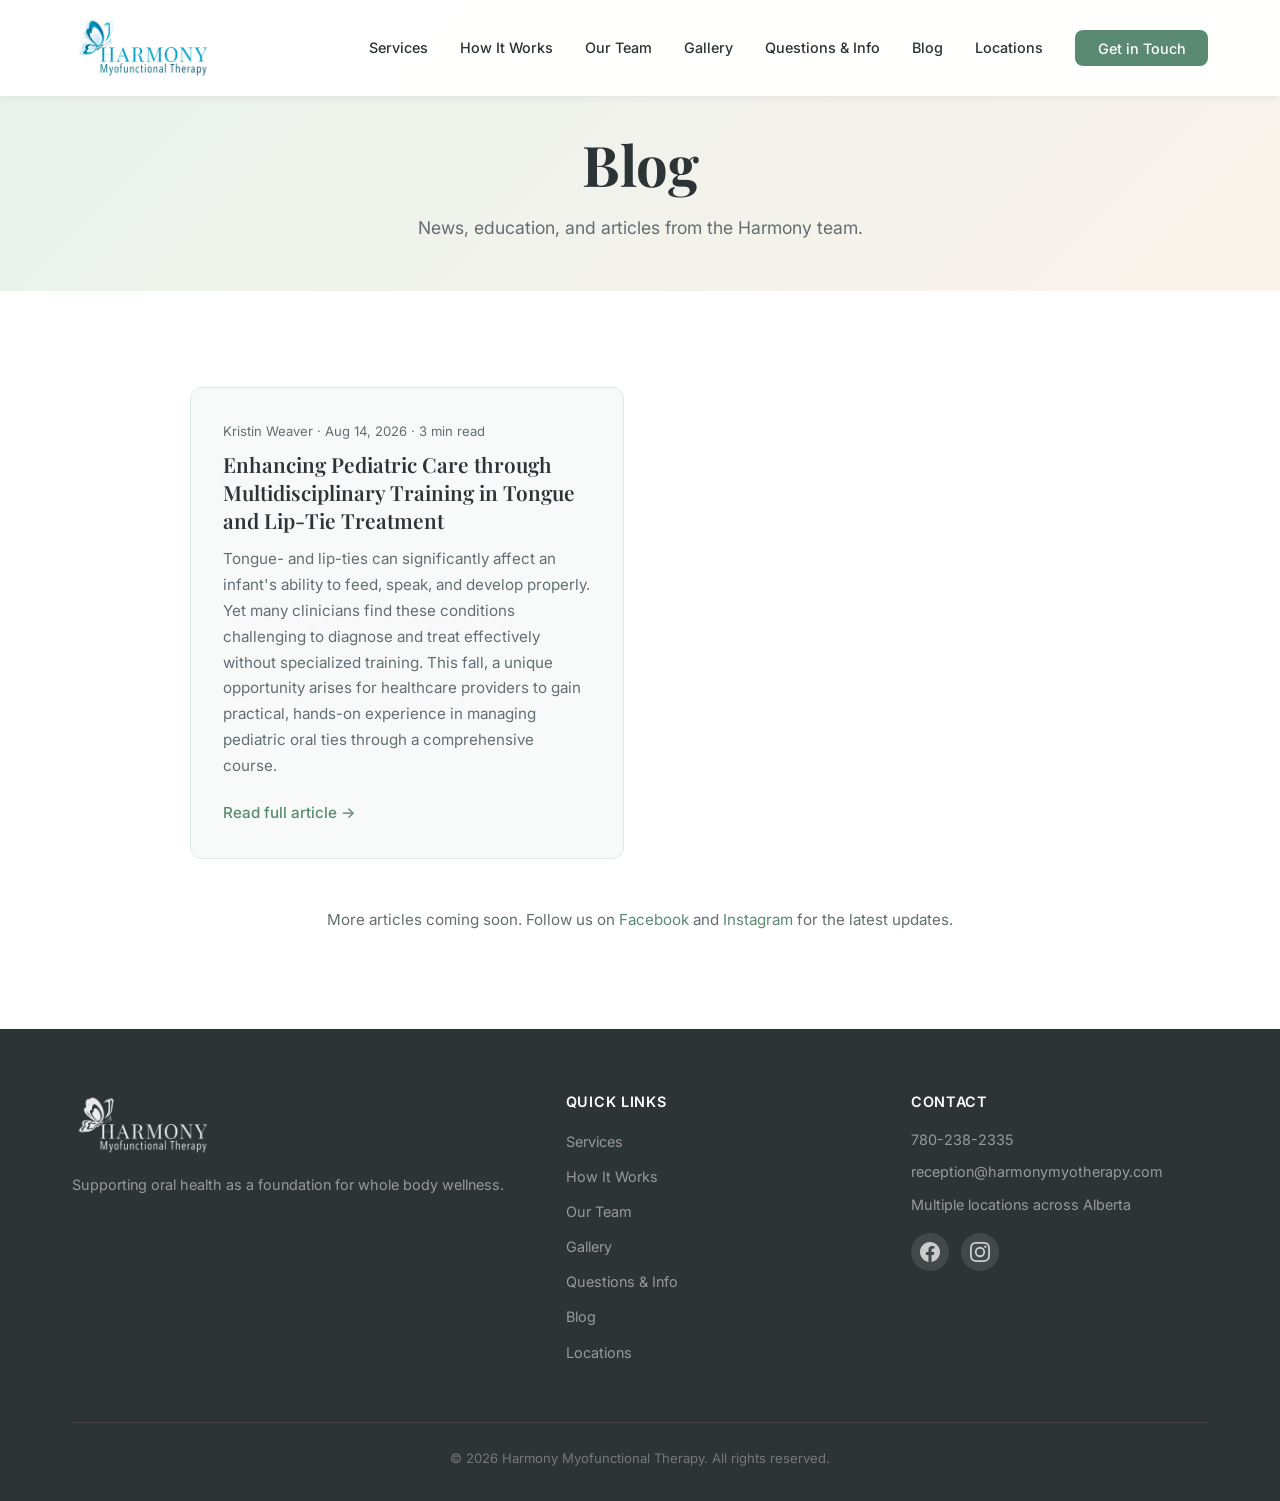
<file: blog.html>
<!DOCTYPE html>
<html lang="en">
<!-- Built by Koinos | linkedin.com/in/chana | 2026 -->
<head>
    <meta charset="UTF-8">
    <meta name="viewport" content="width=device-width, initial-scale=1.0">
    <meta name="description" content="News, articles, and education from Harmony Myofunctional Therapy.">
    <title>Blog | Harmony Myofunctional Therapy</title>
    <link rel="icon" type="image/x-icon" href="favicon.ico">
    <link rel="apple-touch-icon" href="apple-touch-icon.png">
    <link rel="preconnect" href="https://fonts.googleapis.com">
    <link rel="preconnect" href="https://fonts.gstatic.com" crossorigin>
    <link href="https://fonts.googleapis.com/css2?family=Playfair+Display:wght@400;600;700&family=Inter:wght@300;400;500;600&display=swap" rel="stylesheet">
    <link rel="stylesheet" href="styles.css">
</head>
<body>
    <!-- Navigation -->
    <header class="site-header scrolled" id="top">
        <nav class="nav-container">
            <a href="index.html" class="logo">
                <img src="images/logo-full.png" alt="Harmony Myofunctional Therapy" class="logo-img">
            </a>
            <button class="nav-toggle" aria-label="Toggle navigation" aria-expanded="false">
                <span></span>
                <span></span>
                <span></span>
            </button>
            <ul class="nav-links">
                <li><a href="index.html#services">Services</a></li>
                <li><a href="index.html#how-it-works">How It Works</a></li>
                <li><a href="index.html#team">Our Team</a></li>
                <li><a href="index.html#gallery">Gallery</a></li>
                <li><a href="questions-and-info.html">Questions &amp; Info</a></li>
                <li><a href="blog.html">Blog</a></li>
                <li><a href="index.html#locations">Locations</a></li>
                <li><a href="index.html#contact" class="nav-cta">Get in Touch</a></li>
            </ul>
        </nav>
    </header>

    <!-- Page header -->
    <section class="page-hero">
        <div class="container">
            <h1>Blog</h1>
            <p>News, education, and articles from the Harmony team.</p>
        </div>
    </section>

    <!-- Blog posts -->
    <section class="blog">
        <div class="container">
            <div class="blog-grid">
                <!--
                  TO ADD A NEW POST: copy one .blog-card block below and update the title,
                  date, excerpt, and link. If posts get numerous, this can be moved to a
                  simple data-driven setup later.
                -->
                <article class="blog-card">
                    <div class="blog-card-body">
                        <p class="blog-meta">Kristin Weaver &middot; Aug 14, 2026 &middot; 3 min read</p>
                        <h2>Enhancing Pediatric Care through Multidisciplinary Training in Tongue and Lip-Tie Treatment</h2>
                        <p class="blog-excerpt">Tongue- and lip-ties can significantly affect an infant's ability to feed, speak, and develop properly. Yet many clinicians find these conditions challenging to diagnose and treat effectively without specialized training. This fall, a unique opportunity arises for healthcare providers to gain practical, hands-on experience in managing pediatric oral ties through a comprehensive course.</p>
                        <a href="https://www.harmonymyotherapy.com/post/enhancing-pediatric-care-through-multidisciplinary-training-in-tongue-and-lip-tie-treatment" target="_blank" rel="noopener" class="blog-readmore">Read full article &rarr;</a>
                    </div>
                </article>
            </div>

            <p class="blog-note">More articles coming soon. Follow us on
                <a href="https://www.facebook.com/profile.php?id=100057608253457" target="_blank" rel="noopener">Facebook</a> and
                <a href="https://www.instagram.com/harmonymyotherapy/" target="_blank" rel="noopener">Instagram</a>
                for the latest updates.</p>
        </div>
    </section>

    <!-- Footer -->
    <footer class="site-footer">
        <div class="container">
            <div class="footer-content">
                <div class="footer-brand">
                    <img src="images/logo-full.png" alt="Harmony Myofunctional Therapy" class="footer-logo">
                    <p class="footer-tagline">Supporting oral health as a foundation for whole body wellness.</p>
                </div>
                <div class="footer-links">
                    <h4>Quick Links</h4>
                    <ul>
                        <li><a href="index.html#services">Services</a></li>
                        <li><a href="index.html#how-it-works">How It Works</a></li>
                        <li><a href="index.html#team">Our Team</a></li>
                        <li><a href="index.html#gallery">Gallery</a></li>
                        <li><a href="questions-and-info.html">Questions &amp; Info</a></li>
                        <li><a href="blog.html">Blog</a></li>
                        <li><a href="index.html#locations">Locations</a></li>
                    </ul>
                </div>
                <div class="footer-contact">
                    <h4>Contact</h4>
                    <p><a href="tel:+17802382335">780-238-2335</a></p>
                    <p><a href="mailto:reception@harmonymyotherapy.com">reception@harmonymyotherapy.com</a></p>
                    <p>Multiple locations across Alberta</p>
                    <div class="social-links">
                        <a href="https://www.facebook.com/profile.php?id=100057608253457" target="_blank" rel="noopener noreferrer" aria-label="Facebook">
                            <svg viewBox="0 0 24 24" width="20" height="20" fill="currentColor"><path d="M24 12.073c0-6.627-5.373-12-12-12s-12 5.373-12 12c0 5.99 4.388 10.954 10.125 11.854v-8.385H7.078v-3.47h3.047V9.43c0-3.007 1.792-4.669 4.533-4.669 1.312 0 2.686.235 2.686.235v2.953H15.83c-1.491 0-1.956.925-1.956 1.874v2.25h3.328l-.532 3.47h-2.796v8.385C19.612 23.027 24 18.062 24 12.073z"/></svg>
                        </a>
                        <a href="https://www.instagram.com/harmonymyotherapy/" target="_blank" rel="noopener noreferrer" aria-label="Instagram">
                            <svg viewBox="0 0 24 24" width="20" height="20" fill="currentColor"><path d="M12 2.163c3.204 0 3.584.012 4.85.07 3.252.148 4.771 1.691 4.919 4.919.058 1.265.069 1.645.069 4.849 0 3.205-.012 3.584-.069 4.849-.149 3.225-1.664 4.771-4.919 4.919-1.266.058-1.644.07-4.85.07-3.204 0-3.584-.012-4.849-.07-3.26-.149-4.771-1.699-4.919-4.92-.058-1.265-.07-1.644-.07-4.849 0-3.204.013-3.583.07-4.849.149-3.227 1.664-4.771 4.919-4.919 1.266-.057 1.645-.069 4.849-.069zM12 0C8.741 0 8.333.014 7.053.072 2.695.272.273 2.69.073 7.052.014 8.333 0 8.741 0 12c0 3.259.014 3.668.072 4.948.2 4.358 2.618 6.78 6.98 6.98C8.333 23.986 8.741 24 12 24c3.259 0 3.668-.014 4.948-.072 4.354-.2 6.782-2.618 6.979-6.98.059-1.28.073-1.689.073-4.948 0-3.259-.014-3.667-.072-4.947-.196-4.354-2.617-6.78-6.979-6.98C15.668.014 15.259 0 12 0zm0 5.838a6.162 6.162 0 100 12.324 6.162 6.162 0 000-12.324zM12 16a4 4 0 110-8 4 4 0 010 8zm6.406-11.845a1.44 1.44 0 100 2.881 1.44 1.44 0 000-2.881z"/></svg>
                        </a>
                    </div>
                </div>
            </div>
            <div class="footer-bottom">
                <p>&copy; 2026 Harmony Myofunctional Therapy. All rights reserved.</p>
            </div>
        </div>
    </footer>

    <script>
        const navToggle = document.querySelector('.nav-toggle');
        const navLinks = document.querySelector('.nav-links');
        navToggle.addEventListener('click', () => {
            const expanded = navToggle.getAttribute('aria-expanded') === 'true';
            navToggle.setAttribute('aria-expanded', !expanded);
            navLinks.classList.toggle('nav-open');
        });
        navLinks.querySelectorAll('a').forEach(link => {
            link.addEventListener('click', () => {
                navLinks.classList.remove('nav-open');
                navToggle.setAttribute('aria-expanded', 'false');
            });
        });
    </script>
</body>
</html>
</file>
<file: styles.css>
/* ========================================
   Harmony Myofunctional Therapy
   Clean, calming healthcare design
   ======================================== */

/* --- Reset & Base --- */
*, *::before, *::after {
    margin: 0;
    padding: 0;
    box-sizing: border-box;
}

:root {
    --color-primary: #5b8a72;
    --color-primary-dark: #3d6b54;
    --color-primary-light: #e8f2ec;
    --color-accent: #d4a574;
    --color-accent-light: #faf3eb;
    --color-text: #2d3436;
    --color-text-light: #636e72;
    --color-bg: #ffffff;
    --color-bg-alt: #f8faf9;
    --color-bg-warm: #fdfcfa;
    --color-border: #e0e8e4;
    --font-heading: 'Playfair Display', Georgia, serif;
    --font-body: 'Inter', -apple-system, BlinkMacSystemFont, sans-serif;
    --max-width: 1200px;
    --section-padding: 6rem 2rem;
    --radius: 12px;
    --radius-sm: 8px;
    --shadow-sm: 0 2px 8px rgba(0,0,0,0.06);
    --shadow-md: 0 4px 20px rgba(0,0,0,0.08);
    --shadow-lg: 0 8px 40px rgba(0,0,0,0.1);
    --transition: 0.3s ease;
}

html {
    scroll-behavior: smooth;
    scroll-padding-top: 80px;
}

body {
    font-family: var(--font-body);
    font-size: 1rem;
    line-height: 1.7;
    color: var(--color-text);
    background: var(--color-bg);
    -webkit-font-smoothing: antialiased;
}

h1, h2, h3, h4 {
    font-family: var(--font-heading);
    line-height: 1.3;
    color: var(--color-text);
}

h1 { font-size: clamp(2.2rem, 5vw, 3.5rem); font-weight: 700; }
h2 { font-size: clamp(1.8rem, 3.5vw, 2.5rem); font-weight: 600; }
h3 { font-size: clamp(1.2rem, 2vw, 1.5rem); font-weight: 600; }
h4 { font-size: 1.1rem; font-weight: 600; }

p { margin-bottom: 1rem; }
p:last-child { margin-bottom: 0; }

a {
    color: var(--color-primary);
    text-decoration: none;
    transition: color var(--transition);
}
a:hover { color: var(--color-primary-dark); }

img {
    max-width: 100%;
    height: auto;
    display: block;
}

.container {
    max-width: var(--max-width);
    margin: 0 auto;
    padding: 0 2rem;
}

/* --- Buttons --- */
.btn {
    display: inline-block;
    padding: 0.85rem 2rem;
    border-radius: var(--radius-sm);
    font-family: var(--font-body);
    font-size: 0.95rem;
    font-weight: 500;
    text-decoration: none;
    transition: all var(--transition);
    cursor: pointer;
    border: 2px solid transparent;
}

.btn-primary {
    background: var(--color-primary);
    color: #fff;
    border-color: var(--color-primary);
}
.btn-primary:hover {
    background: var(--color-primary-dark);
    border-color: var(--color-primary-dark);
    color: #fff;
    transform: translateY(-1px);
    box-shadow: var(--shadow-sm);
}

.btn-secondary {
    background: transparent;
    color: var(--color-primary);
    border-color: var(--color-primary);
}
.btn-secondary:hover {
    background: var(--color-primary-light);
    color: var(--color-primary-dark);
    transform: translateY(-1px);
}

.hero .btn-secondary {
    color: #fff;
    border-color: rgba(255, 255, 255, 0.6);
}
.hero .btn-secondary:hover {
    background: rgba(255, 255, 255, 0.15);
    border-color: #fff;
    color: #fff;
}

.btn-large {
    padding: 1rem 2.5rem;
    font-size: 1.05rem;
}

/* --- Navigation --- */
.site-header {
    position: fixed;
    top: 0;
    left: 0;
    right: 0;
    z-index: 1000;
    background: rgba(255, 255, 255, 0.95);
    backdrop-filter: blur(10px);
    transition: all var(--transition);
}

.site-header.scrolled {
    box-shadow: var(--shadow-sm);
}

.nav-container {
    max-width: var(--max-width);
    margin: 0 auto;
    padding: 1rem 2rem;
    display: flex;
    align-items: center;
    justify-content: space-between;
}

.logo {
    display: flex;
    flex-direction: column;
    text-decoration: none;
}

.logo-img {
    height: 64px;
    width: auto;
}

.logo-text {
    font-family: var(--font-heading);
    font-size: 1.4rem;
    font-weight: 700;
    color: var(--color-primary);
    line-height: 1.1;
}

.logo-sub {
    font-size: 0.75rem;
    color: var(--color-text-light);
    letter-spacing: 0.02em;
}

.nav-links {
    display: flex;
    align-items: center;
    gap: 2rem;
    list-style: none;
}

.nav-links a {
    font-size: 0.9rem;
    font-weight: 500;
    color: var(--color-text);
    text-decoration: none;
    transition: color var(--transition);
}
.nav-links a:hover {
    color: var(--color-primary);
}

.nav-cta {
    background: var(--color-primary);
    color: #fff !important;
    padding: 0.6rem 1.4rem;
    border-radius: var(--radius-sm);
}
.nav-cta:hover {
    background: var(--color-primary-dark) !important;
    color: #fff !important;
}

.nav-toggle {
    display: none;
    flex-direction: column;
    gap: 5px;
    background: none;
    border: none;
    cursor: pointer;
    padding: 0.5rem;
}
.nav-toggle span {
    display: block;
    width: 24px;
    height: 2px;
    background: var(--color-text);
    border-radius: 2px;
    transition: all var(--transition);
}

/* --- Hero --- */
.hero {
    min-height: 85vh;
    display: flex;
    align-items: center;
    justify-content: center;
    padding: 8rem 2rem 6rem;
    position: relative;
    text-align: center;
    overflow: hidden;
}

.hero-bg {
    position: absolute;
    inset: 0;
    z-index: 0;
}

.hero-bg .hero-img {
    width: 100%;
    height: 100%;
    object-fit: cover;
    object-position: center 30%;
    filter: brightness(0.4);
}

.hero-content {
    max-width: 750px;
    position: relative;
    z-index: 1;
}

.hero h1 {
    margin-bottom: 1.5rem;
    color: #fff;
}

.hero h1 em {
    font-style: italic;
    color: var(--color-accent);
}

.hero-subtitle {
    font-size: 1.2rem;
    color: rgba(255, 255, 255, 0.85);
    margin-bottom: 2.5rem;
    line-height: 1.6;
}

.hero-actions {
    display: flex;
    gap: 1rem;
    justify-content: center;
    flex-wrap: wrap;
}

/* --- Section Headers --- */
.section-header {
    text-align: center;
    max-width: 650px;
    margin: 0 auto 3.5rem;
}

.section-header h2 {
    margin-bottom: 1rem;
}

.section-header p {
    color: var(--color-text-light);
    font-size: 1.1rem;
}

/* --- Services --- */
.services {
    padding: var(--section-padding);
    background: var(--color-bg);
}

.services-grid {
    display: grid;
    grid-template-columns: repeat(auto-fill, minmax(280px, 1fr));
    gap: 1.5rem;
}

.service-card {
    background: var(--color-bg-alt);
    border: 1px solid var(--color-border);
    border-radius: var(--radius);
    padding: 2rem;
    transition: all var(--transition);
}
.service-card:hover {
    transform: translateY(-3px);
    box-shadow: var(--shadow-md);
    border-color: var(--color-primary);
}

.service-icon {
    width: 48px;
    height: 48px;
    display: flex;
    align-items: center;
    justify-content: center;
    background: var(--color-primary-light);
    border-radius: 50%;
    margin-bottom: 1.2rem;
    color: var(--color-primary);
}

.service-card h3 {
    font-size: 1.1rem;
    margin-bottom: 0.6rem;
}

.service-card p {
    font-size: 0.92rem;
    color: var(--color-text-light);
}

/* --- Section Image Break --- */
.section-image-break {
    margin-top: 4rem;
    border-radius: var(--radius);
    overflow: hidden;
}

.break-img {
    width: 100%;
    height: auto;
    border-radius: var(--radius);
    object-fit: contain;
}

.slp-note {
    margin-top: 0.75rem !important;
    font-size: 0.82rem !important;
    font-weight: 500;
    color: var(--color-primary-dark) !important;
}

/* --- How It Works --- */
.how-it-works {
    padding: var(--section-padding);
    background: var(--color-bg);
}

.goals-section {
    margin-bottom: 5rem;
}

.goals-section h3 {
    text-align: center;
    margin-bottom: 0.75rem;
}

.goals-intro {
    text-align: center;
    color: var(--color-text-light);
    margin-bottom: 2.5rem;
    font-size: 1.05rem;
}

.goals-grid {
    display: grid;
    grid-template-columns: repeat(4, 1fr);
    gap: 1.5rem;
    margin-bottom: 2rem;
}

.goal-card {
    text-align: center;
    padding: 2rem 1.5rem;
    background: var(--color-primary-light);
    border-radius: var(--radius);
    border: 1px solid var(--color-border);
}

.goal-number {
    width: 36px;
    height: 36px;
    background: var(--color-primary);
    color: #fff;
    border-radius: 50%;
    display: flex;
    align-items: center;
    justify-content: center;
    font-weight: 600;
    font-size: 0.9rem;
    margin: 0 auto 1rem;
}

.goal-card h4 {
    margin-bottom: 0.5rem;
    font-size: 1rem;
}

.goal-card p {
    font-size: 0.88rem;
    color: var(--color-text-light);
}

.goals-note {
    text-align: center;
    max-width: 800px;
    margin: 0 auto;
    font-size: 0.95rem;
    color: var(--color-text-light);
    font-style: italic;
}

/* --- Therapy Steps Timeline --- */
.therapy-steps h3 {
    text-align: center;
    margin-bottom: 2.5rem;
}

.steps-timeline {
    max-width: 700px;
    margin: 0 auto;
    position: relative;
    padding-left: 3rem;
}

.steps-timeline::before {
    content: '';
    position: absolute;
    left: 15px;
    top: 0;
    bottom: 0;
    width: 2px;
    background: var(--color-border);
}

.step {
    position: relative;
    padding-bottom: 2.5rem;
    display: flex;
    gap: 1.5rem;
    align-items: flex-start;
}

.step:last-child { padding-bottom: 0; }

.step-marker {
    position: absolute;
    left: -3rem;
    width: 32px;
    height: 32px;
    background: var(--color-primary);
    color: #fff;
    border-radius: 50%;
    display: flex;
    align-items: center;
    justify-content: center;
    font-weight: 600;
    font-size: 0.85rem;
    z-index: 1;
}

.step-content h4 {
    margin-bottom: 0.3rem;
}

.step-content p {
    font-size: 0.95rem;
    color: var(--color-text-light);
}

/* --- Team --- */
.team {
    padding: var(--section-padding);
    background: var(--color-bg-alt);
}

.team-grid {
    display: grid;
    grid-template-columns: repeat(auto-fill, minmax(300px, 1fr));
    gap: 2rem;
}

.team-card {
    background: var(--color-bg);
    border: 1px solid var(--color-border);
    border-radius: var(--radius);
    padding: 2rem;
    display: flex;
    flex-direction: column;
    align-items: center;
    text-align: center;
    transition: all var(--transition);
}
.team-card:hover {
    box-shadow: var(--shadow-md);
    transform: translateY(-3px);
}

.team-photo {
    width: 210px;
    height: 210px;
    min-width: 210px;
    border-radius: 50%;
    overflow: hidden;
    border: 4px solid var(--color-primary-light);
    margin-bottom: 1.25rem;
    cursor: pointer;
    transition: border-color var(--transition), transform var(--transition);
}
.team-photo:hover {
    border-color: var(--color-primary);
    transform: scale(1.03);
}

.team-img {
    width: 100%;
    height: 100%;
    object-fit: cover;
    object-position: center top;
}

/* Photos where the face sits lower in the frame - pull the crop up so faces stay centered like the others */
.team-img-lower {
    object-position: center 35%;
}

.team-intro {
    font-size: 0.9rem;
    color: var(--color-text-light);
    line-height: 1.5;
    margin-top: 0.5rem;
}

.team-info {
    width: 100%;
}

.team-info h3 {
    font-size: 1.3rem;
    margin-bottom: 0.3rem;
}

.team-credentials {
    font-size: 0.9rem;
    color: var(--color-primary);
    font-weight: 500;
    margin-bottom: 0.3rem !important;
}

.team-role {
    font-size: 0.9rem;
    color: var(--color-accent);
    font-weight: 500;
    margin-bottom: 0.3rem !important;
}

.team-location {
    font-size: 0.9rem;
    color: var(--color-text-light);
    font-weight: 500;
    margin-bottom: 0.3rem !important;
}

.bio-toggle {
    margin-top: 0.75rem;
    background: transparent;
    border: 1px solid var(--color-primary);
    color: var(--color-primary);
    font-family: var(--font-body);
    font-size: 0.85rem;
    font-weight: 500;
    padding: 0.4rem 1.2rem;
    border-radius: 20px;
    cursor: pointer;
    transition: all var(--transition);
}
.bio-toggle:hover {
    background: var(--color-primary);
    color: #fff;
}

.team-bio {
    font-size: 0.9rem;
    color: var(--color-text-light);
    line-height: 1.6;
    text-align: left;
    max-height: 0;
    overflow: hidden;
    opacity: 0;
    margin-top: 0;
    transition: max-height 0.5s ease, opacity 0.3s ease, margin-top 0.3s ease;
}

.team-bio p {
    margin-bottom: 0.75rem;
}
.team-bio p:last-child {
    margin-bottom: 0;
}

.team-card.bio-open .team-bio {
    max-height: 900px;
    opacity: 1;
    margin-top: 1rem;
}

@media (prefers-reduced-motion: reduce) {
    .team-bio {
        transition: none;
    }
}

/* --- Gallery --- */
.gallery {
    padding: 4rem 2rem 6rem;
    background: var(--color-bg-warm);
}

.gallery .section-header {
    margin-bottom: 2rem;
}

.gallery-reel {
    overflow: hidden;
    width: 100%;
    -webkit-mask-image: linear-gradient(to right, transparent, #000 5%, #000 95%, transparent);
    mask-image: linear-gradient(to right, transparent, #000 5%, #000 95%, transparent);
}

.reel-track {
    display: flex;
    gap: 1rem;
    width: max-content;
    animation: reel-scroll 60s linear infinite;
}
.gallery-reel:hover .reel-track {
    animation-play-state: paused;
}

@keyframes reel-scroll {
    from { transform: translateX(0); }
    to   { transform: translateX(-50%); }
}

.reel-slide {
    flex: 0 0 auto;
    width: 340px;
    border-radius: var(--radius);
    overflow: hidden;
    line-height: 0;
    cursor: pointer;
}

.reel-slide img {
    width: 100%;
    height: 280px;
    object-fit: cover;
    object-position: center;
    transition: transform 0.4s ease;
}
.reel-slide:hover img {
    transform: scale(1.05);
}

@media (max-width: 768px) {
    .reel-slide {
        width: 260px;
    }
    .reel-slide img {
        height: 220px;
    }
    .reel-track {
        animation-duration: 45s;
    }
}

@media (prefers-reduced-motion: reduce) {
    .reel-track {
        animation: none;
        flex-wrap: nowrap;
        overflow-x: auto;
    }
}

/* --- Locations --- */
.locations {
    padding: var(--section-padding);
    background: var(--color-bg);
}

.locations-grid {
    display: grid;
    grid-template-columns: repeat(auto-fill, minmax(250px, 1fr));
    gap: 1.5rem;
}

.location-card {
    display: block;
    text-decoration: none;
    color: inherit;
    background: var(--color-bg-alt);
    border: 1px solid var(--color-border);
    border-radius: var(--radius);
    padding: 2rem;
    text-align: center;
    transition: all var(--transition);
}
.location-card:hover {
    box-shadow: var(--shadow-md);
    border-color: var(--color-primary);
    transform: translateY(-3px);
}

.location-cta {
    display: inline-block;
    margin-top: 1rem;
    font-size: 0.85rem;
    font-weight: 500;
    color: var(--color-primary);
}

.location-card h3 {
    font-size: 1.1rem;
    margin-bottom: 0.5rem;
}

.location-card p {
    font-size: 0.9rem;
    color: var(--color-text-light);
}

.location-card-online {
    background: var(--color-primary-light);
    border-color: var(--color-primary);
}

/* --- Lightbox --- */
.lightbox[hidden] {
    display: none;
}

.lightbox {
    position: fixed;
    inset: 0;
    z-index: 2000;
    background: rgba(0, 0, 0, 0.85);
    display: flex;
    align-items: center;
    justify-content: center;
    padding: 2rem;
    opacity: 0;
    transition: opacity 0.25s ease;
}
.lightbox.open {
    opacity: 1;
}

.lightbox-img {
    max-width: 90vw;
    max-height: 85vh;
    border-radius: var(--radius);
    box-shadow: var(--shadow-lg);
}

.lightbox-close {
    position: absolute;
    top: 1.5rem;
    right: 2rem;
    background: transparent;
    border: none;
    color: #fff;
    font-size: 2.5rem;
    line-height: 1;
    cursor: pointer;
    transition: transform var(--transition);
}
.lightbox-close:hover {
    transform: scale(1.15);
}

/* --- Sub-page hero --- */
.page-hero {
    padding: 8rem 2rem 3rem;
    background: linear-gradient(135deg, var(--color-primary-light) 0%, var(--color-accent-light) 100%);
    text-align: center;
}
.page-hero h1 {
    margin-bottom: 0.75rem;
}
.page-hero p {
    color: var(--color-text-light);
    font-size: 1.1rem;
    max-width: 600px;
    margin: 0 auto;
}

/* --- Blog --- */
.blog {
    padding: var(--section-padding);
    background: var(--color-bg);
}
.blog-grid {
    display: grid;
    grid-template-columns: repeat(auto-fill, minmax(320px, 1fr));
    gap: 2rem;
    max-width: 900px;
    margin: 0 auto;
}
.blog-card {
    background: var(--color-bg-alt);
    border: 1px solid var(--color-border);
    border-radius: var(--radius);
    overflow: hidden;
    transition: all var(--transition);
}
.blog-card:hover {
    box-shadow: var(--shadow-md);
    transform: translateY(-3px);
}
.blog-card-body {
    padding: 2rem;
}
.blog-meta {
    font-size: 0.82rem;
    color: var(--color-text-light);
    margin-bottom: 0.5rem;
}
.blog-card h2 {
    font-size: 1.3rem;
    margin-bottom: 0.75rem;
    line-height: 1.35;
}
.blog-excerpt {
    font-size: 0.95rem;
    color: var(--color-text-light);
    line-height: 1.7;
    margin-bottom: 1.25rem;
}
.blog-readmore {
    font-weight: 500;
    font-size: 0.95rem;
}
.blog-note {
    text-align: center;
    margin-top: 3rem;
    color: var(--color-text-light);
    font-size: 0.95rem;
}

/* --- FAQ --- */
.faq {
    padding: var(--section-padding);
    background: var(--color-bg-warm);
}

.faq-list {
    max-width: 760px;
    margin: 0 auto;
    display: flex;
    flex-direction: column;
    gap: 1rem;
}

.faq-list-wide {
    max-width: 860px;
}

.faq-answer ul {
    padding: 0 1.5rem 1.5rem 3rem;
    margin: 0;
}
.faq-answer li {
    font-size: 0.95rem;
    color: var(--color-text-light);
    line-height: 1.6;
    margin-bottom: 0.3rem;
}

.qa-figures {
    display: flex;
    flex-wrap: wrap;
    gap: 1rem;
    padding: 0.5rem 1.5rem 1.5rem;
}
.qa-figures figure {
    margin: 0;
    max-width: 240px;
}
.qa-figures img {
    width: 100%;
    height: 170px;
    object-fit: cover;
    border-radius: var(--radius-sm);
    cursor: pointer;
    transition: transform var(--transition);
}
.qa-figures img:hover {
    transform: scale(1.03);
}
.qa-figures figcaption {
    font-size: 0.8rem;
    color: var(--color-text-light);
    margin-top: 0.4rem;
    text-align: center;
    font-style: italic;
}

.faq-answer a {
    color: var(--color-primary);
    text-decoration: underline;
}
.faq-answer a:hover {
    color: var(--color-primary-dark);
}
.qa-reference {
    font-size: 0.85rem !important;
}

.qa-video {
    position: relative;
    width: 100%;
    max-width: 640px;
    margin: 0 1.5rem 1.5rem;
    aspect-ratio: 16 / 9;
    border-radius: var(--radius-sm);
    overflow: hidden;
}
.qa-video iframe {
    position: absolute;
    inset: 0;
    width: 100%;
    height: 100%;
    border: 0;
}

.faq-item {
    background: var(--color-bg);
    border: 1px solid var(--color-border);
    border-radius: var(--radius);
    overflow: hidden;
}

.faq-question {
    width: 100%;
    display: flex;
    align-items: center;
    justify-content: space-between;
    gap: 1rem;
    text-align: left;
    background: transparent;
    border: none;
    cursor: pointer;
    padding: 1.25rem 1.5rem;
    font-family: var(--font-heading);
    font-size: 1.05rem;
    font-weight: 600;
    color: var(--color-text);
    transition: color var(--transition);
}
.faq-question:hover {
    color: var(--color-primary);
}

.faq-icon {
    position: relative;
    flex: 0 0 auto;
    width: 18px;
    height: 18px;
}
.faq-icon::before,
.faq-icon::after {
    content: '';
    position: absolute;
    background: var(--color-primary);
    border-radius: 2px;
    transition: transform var(--transition);
}
.faq-icon::before {
    top: 8px;
    left: 0;
    width: 18px;
    height: 2px;
}
.faq-icon::after {
    top: 0;
    left: 8px;
    width: 2px;
    height: 18px;
}
.faq-item.open .faq-icon::after {
    transform: rotate(90deg);
    opacity: 0;
}

.faq-answer {
    max-height: 0;
    overflow: hidden;
    opacity: 0;
    transition: max-height 0.4s ease, opacity 0.3s ease;
}
.faq-item.open .faq-answer {
    max-height: 2000px;
    opacity: 1;
}
.faq-answer p {
    padding: 0 1.5rem 1.5rem;
    font-size: 0.95rem;
    color: var(--color-text-light);
    line-height: 1.7;
}

@media (prefers-reduced-motion: reduce) {
    .faq-answer {
        transition: none;
    }
}

/* --- Referral Form (static Web3Forms) --- */
.referral {
    padding: var(--section-padding);
    background: var(--color-bg);
    scroll-margin-top: 90px;
}

.referral-form {
    max-width: 720px;
    margin: 0 auto;
    background: var(--color-bg-alt);
    border: 1px solid var(--color-border);
    border-radius: var(--radius);
    padding: 2.5rem;
}

.form-row {
    display: grid;
    grid-template-columns: 1fr 1fr;
    gap: 1.25rem;
}

.form-field {
    margin-bottom: 1.25rem;
}

.form-field label {
    display: block;
    font-size: 0.9rem;
    font-weight: 500;
    color: var(--color-text);
    margin-bottom: 0.4rem;
}

.form-field input,
.form-field select,
.form-field textarea {
    width: 100%;
    padding: 0.7rem 0.9rem;
    border: 1px solid var(--color-border);
    border-radius: var(--radius-sm);
    font-family: var(--font-body);
    font-size: 0.95rem;
    color: var(--color-text);
    background: var(--color-bg);
    transition: border-color var(--transition);
}

.form-field input:focus,
.form-field select:focus,
.form-field textarea:focus {
    outline: none;
    border-color: var(--color-primary);
}

.form-checklist {
    border: 1px solid var(--color-border);
    border-radius: var(--radius-sm);
    padding: 1.25rem;
    margin-bottom: 1.5rem;
    background: var(--color-bg);
}

.form-checklist legend {
    font-size: 0.9rem;
    font-weight: 600;
    color: var(--color-primary-dark);
    padding: 0 0.5rem;
}

.checklist-grid {
    display: grid;
    grid-template-columns: 1fr 1fr;
    gap: 0.6rem;
    margin-top: 0.5rem;
}

.checklist-grid label {
    display: flex;
    align-items: flex-start;
    gap: 0.5rem;
    font-size: 0.88rem;
    color: var(--color-text-light);
    cursor: pointer;
}

.checklist-grid input[type="checkbox"] {
    margin-top: 0.2rem;
    accent-color: var(--color-primary);
}

@media (max-width: 600px) {
    .form-row,
    .checklist-grid {
        grid-template-columns: 1fr;
    }
    .referral-form {
        padding: 1.5rem;
    }
}

/* --- Contact --- */
.contact {
    padding: var(--section-padding);
    background: linear-gradient(135deg, var(--color-primary-light) 0%, var(--color-accent-light) 100%);
    text-align: center;
}

.contact-content {
    max-width: 600px;
    margin: 0 auto;
}

.contact-content h2 {
    margin-bottom: 1rem;
}

.contact-content > p {
    color: var(--color-text-light);
    font-size: 1.1rem;
    margin-bottom: 2rem;
}

.contact-actions {
    display: flex;
    gap: 1rem;
    justify-content: center;
    flex-wrap: wrap;
    margin-bottom: 1.5rem;
}

.contact-note {
    font-size: 0.88rem;
    color: var(--color-text-light);
}

/* --- Footer --- */
.site-footer {
    background: var(--color-text);
    color: #ccc;
    padding: 4rem 2rem 2rem;
}

.footer-content {
    max-width: var(--max-width);
    margin: 0 auto;
    display: grid;
    grid-template-columns: 1.5fr 1fr 1fr;
    gap: 3rem;
    margin-bottom: 3rem;
}

.footer-brand .logo-text {
    color: #fff;
}

.footer-brand .logo-sub {
    color: #999;
}

.footer-logo {
    height: 64px;
    width: auto;
    filter: brightness(0) invert(1);
    opacity: 0.9;
}

.footer-tagline {
    margin-top: 1rem;
    font-size: 0.9rem;
    color: #999;
}

.footer-links h4,
.footer-contact h4 {
    color: #fff;
    font-family: var(--font-body);
    font-size: 0.9rem;
    font-weight: 600;
    margin-bottom: 1rem;
    text-transform: uppercase;
    letter-spacing: 0.05em;
}

.footer-links ul {
    list-style: none;
}

.footer-links li {
    margin-bottom: 0.5rem;
}

.footer-links a {
    color: #999;
    font-size: 0.9rem;
    transition: color var(--transition);
}
.footer-links a:hover {
    color: #fff;
}

.footer-contact p {
    font-size: 0.9rem;
    color: #999;
    margin-bottom: 0.5rem;
}

.footer-contact a {
    color: #999;
    transition: color var(--transition);
}
.footer-contact a:hover {
    color: #fff;
}

.social-links {
    display: flex;
    gap: 0.75rem;
    margin-top: 1rem;
}

.social-links a {
    display: flex;
    align-items: center;
    justify-content: center;
    width: 38px;
    height: 38px;
    border-radius: 50%;
    background: rgba(255, 255, 255, 0.1);
    color: #ccc;
    transition: all var(--transition);
}

.social-links a:hover {
    background: var(--color-primary);
    color: #fff;
    transform: translateY(-2px);
}

.footer-bottom {
    border-top: 1px solid #444;
    padding-top: 1.5rem;
    text-align: center;
}

.footer-bottom p {
    font-size: 0.82rem;
    color: #777;
}

/* --- Scroll Animations --- */
.reveal {
    opacity: 0;
    transform: translateY(30px);
    transition: opacity 0.6s ease, transform 0.6s ease;
}

.reveal.revealed {
    opacity: 1;
    transform: translateY(0);
}

.reveal-delay-1 { transition-delay: 0.1s; }
.reveal-delay-2 { transition-delay: 0.2s; }
.reveal-delay-3 { transition-delay: 0.3s; }

@media (prefers-reduced-motion: reduce) {
    .reveal {
        opacity: 1;
        transform: none;
        transition: none;
    }
}

/* --- Responsive --- */
@media (max-width: 968px) {
    .split-content {
        grid-template-columns: 1fr;
        gap: 2rem;
    }

    .split-image {
        order: -1;
    }

    .section-photo {
        height: 250px;
    }

    .goals-grid {
        grid-template-columns: repeat(2, 1fr);
    }

    .footer-content {
        grid-template-columns: 1fr;
        gap: 2rem;
    }

    .team-grid {
        grid-template-columns: 1fr;
    }

    .team-card-featured {
        grid-column: span 1;
    }
}

/* Switch navigation before the full link row crowds the logo on tablets. */
@media (max-width: 1200px) {
    .nav-toggle {
        display: flex;
    }

    .nav-links {
        position: fixed;
        top: 0;
        right: -100%;
        width: 280px;
        height: 100vh;
        background: var(--color-bg);
        flex-direction: column;
        padding: 5rem 2rem 2rem;
        gap: 1.5rem;
        box-shadow: var(--shadow-lg);
        transition: right var(--transition);
    }

    .nav-links.nav-open {
        right: 0;
    }

    .nav-cta {
        width: 100%;
        text-align: center;
    }

}

@media (max-width: 768px) {
    :root {
        --section-padding: 4rem 1.5rem;
    }

    .hero {
        min-height: 70vh;
        padding: 7rem 1.5rem 4rem;
    }

    .goals-grid {
        grid-template-columns: 1fr 1fr;
    }

    .services-grid {
        grid-template-columns: 1fr;
    }

    .locations-grid {
        grid-template-columns: 1fr;
    }

    .team-card {
        flex-direction: column;
        text-align: center;
    }

    .team-photo-placeholder,
    .team-photo {
        margin: 0 auto;
    }
}

@media (max-width: 480px) {
    .goals-grid {
        grid-template-columns: 1fr;
    }

    .hero-actions {
        flex-direction: column;
        align-items: center;
    }

    .contact-actions {
        flex-direction: column;
        align-items: center;
    }

    .btn {
        width: 100%;
        text-align: center;
    }
}
</file>
